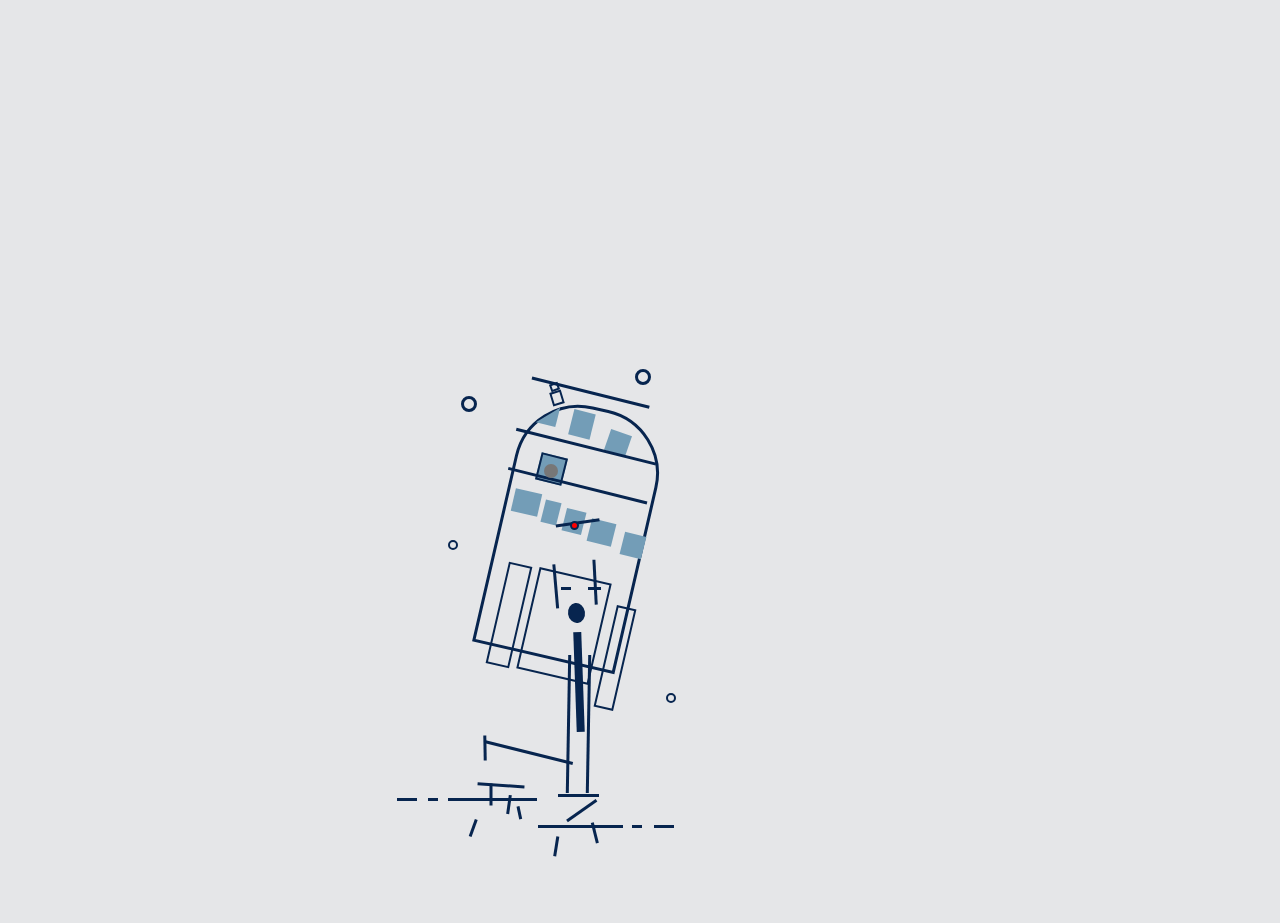
<file: index.html>
<!DOCTYPE html>
<html lang="en">

<head>
    <meta charset="UTF-8">
    <meta http-equiv="X-UA-Compatible" content="IE=edge">
    <meta name="viewport" content="width=device-width, initial-scale=1.0">
    <title>AddImage</title>
    <link rel="styleSheet" href="style23.css">



<body>

    <div class="semicircle-border"></div>
    <div class="horizontal-line"></div>
    <div class="triangle"></div>
    <div class="square"></div>
    <div class="square1"></div>
    <div class="horizontal-line1"></div>
    <div class="square2"></div>
    <div class="horizontal-line2"></div>
    <div class="square3"></div>
    <div class="square4"></div>
    <div class="square5"></div>
    <div class="square6"></div>
    <div class="square7"></div>
    <div class="rectangle"></div>
    <div class="rectangle1"></div>
    <div class="rectangle2"></div>
    <div class="horizontal-line3"></div>
    <div class="horizontal-line4"></div>
    <div class="horizontal-line5"></div>
    <div class="horizontal-line6"></div>
    <div class="horizontal-line7"></div>
    <div class="horizontal-line8"></div>
    <div class="horizontal-line9"></div>
    <div class="horizontal-line10"></div>
    <div class="horizontal-line11"></div>
    <div class="horizontal-line12"></div>
    <div class="horizontal-line13"></div>
    <div class="horizontal-line14"></div>
    <div class="horizontal-line15"></div>
    <div class="horizontal-line16"></div>
    <div class="horizontal-line17"></div>
    <div class="horizontal-line18"></div>
    <div class="horizontal-line19"></div>
    <div class="horizontal-line20"></div>
    <div class="horizontal-line21"></div>
    <div class="horizontal-line22"></div>
    <div class="horizontal-line23"></div>
    <div class="horizontal-line24"></div>
    <div class="horizontal-line25"></div>
    <div class="horizontal-line26"></div>
    <div class="circle"></div>
    <div class="circle-1"></div>
    <div class="handle"></div>
    <div class="circle-border"></div>

    <div class="circle-border-1"></div>
    <div class="circle-border-2"></div>
    <div class="circle-border-3"></div>
    <div class="circle-border-4"></div>

    <div class="square8"></div>
    <div class="square9"></div>
    <div class="opa">
        <div class="rectangle3"></div>
        <div class="rectangle4"></div>
        <div class="rectangle5"></div>
        <div class="rectangle6"></div>
        <div class="rectangle7"></div>

    </div>












































    <body>

</html>
</file>
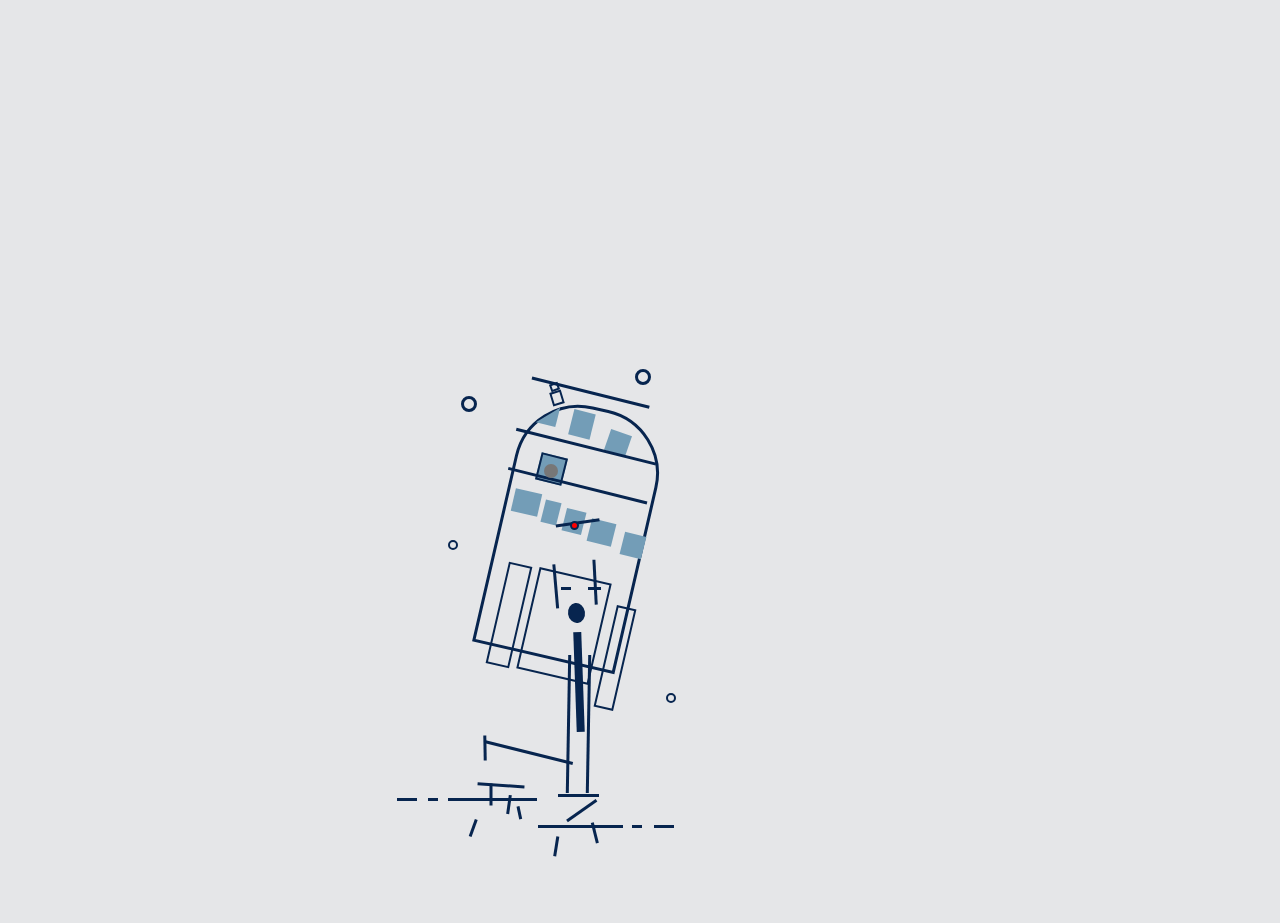
<file: robt.html>
<!DOCTYPE html>
<html lang="en">

<head>
    <meta charset="UTF-8">
    <meta http-equiv="X-UA-Compatible" content="IE=edge">
    <meta name="viewport" content="width=device-width, initial-scale=1.0">
    <title>AddImage</title>
    <link rel="styleSheet" href="style23.css">



<body>

    <div class="semicircle-border"></div>
    <div class="horizontal-line"></div>
    <div class="triangle"></div>
    <div class="square"></div>
    <div class="square1"></div>
    <div class="horizontal-line1"></div>
    <div class="square2"></div>
    <div class="horizontal-line2"></div>
    <div class="square3"></div>
    <div class="square4"></div>
    <div class="square5"></div>
    <div class="square6"></div>
    <div class="square7"></div>
    <div class="rectangle"></div>
    <div class="rectangle1"></div>
    <div class="rectangle2"></div>
    <div class="horizontal-line3"></div>
    <div class="horizontal-line4"></div>
    <div class="horizontal-line5"></div>
    <div class="horizontal-line6"></div>
    <div class="horizontal-line7"></div>
    <div class="horizontal-line8"></div>
    <div class="horizontal-line9"></div>
    <div class="horizontal-line10"></div>
    <div class="horizontal-line11"></div>
    <div class="horizontal-line12"></div>
    <div class="horizontal-line13"></div>
    <div class="horizontal-line14"></div>
    <div class="horizontal-line15"></div>
    <div class="horizontal-line16"></div>
    <div class="horizontal-line17"></div>
    <div class="horizontal-line18"></div>
    <div class="horizontal-line19"></div>
    <div class="horizontal-line20"></div>
    <div class="horizontal-line21"></div>
    <div class="horizontal-line22"></div>
    <div class="horizontal-line23"></div>
    <div class="horizontal-line24"></div>
    <div class="horizontal-line25"></div>
    <div class="horizontal-line26"></div>
    <div class="circle"></div>
    <div class="circle-1"></div>
    <div class="handle"></div>
    <div class="circle-border"></div>

    <div class="circle-border-1"></div>
    <div class="circle-border-2"></div>
    <div class="circle-border-3"></div>
    <div class="circle-border-4"></div>

    <div class="square8"></div>
    <div class="square9"></div>
    <div class="opa">
        <div class="rectangle3"></div>
        <div class="rectangle4"></div>
        <div class="rectangle5"></div>
        <div class="rectangle6"></div>
        <div class="rectangle7"></div>

    </div>












































    <body>

</html>
</file>
<file: style23.css>
body {
    background-color: #e5e6e8;
 }
 .semicircle-border {
    position: absolute;
    top: 45%;
    left: 39%;
    transform: rotate(13deg);
    width: 140px;
    height: 250px;
    border-top-left-radius: 65px;
    border-top-right-radius: 65px;
    border: 0.2pc solid rgb(7, 37, 79);
 
    text-decoration: underline;
 
  }
  
  .horizontal-line {
    position: absolute;
    top: 30%;
    left: 42.6%;
    transform: rotate(14deg);
    width: 121px;
    height: 123px;
       border-bottom: 0.2pc solid rgb(7, 37, 79);   
     }
 
    
  
  .triangle {
    position: absolute;
    top: 45%;
    left: 42%;
    width: -6;
    height: -6;
    transform: rotate(194deg);
    border-top: 20px solid rgb(115, 157, 183);
    border-right: 20px solid transparent;
 
  }
  .square {
    position: absolute;
    top: 45.7%;
    left: 44.6%;
    width: 22px; 
    height: 26.4px; 
    transform: rotate(194deg);
    background-color: rgb(115, 157, 183);
  } 
  .square1 {
    position: absolute;
    top: 48%;
    left: 47.4%;
    width: 22px; 
    height: 22px; 
    transform: rotate(199deg);
    background-color: rgb(115, 157, 183);
    } 
 
    .horizontal-line1 {
    position: absolute;
    top: 36%;
    left: 41.3%;
    transform: rotate(14deg);
    width: 144px;
    height: 123px;
       border-bottom: 0.2pc solid rgb(7, 37, 79);   
     }
 
     .square2 {
       position: absolute;
       top:50.5%;
       left: 42%;
       transform: rotate(14deg);
       background-color: rgb(115, 157, 183);
       border: 2px solid rgb(7, 37, 79);
       width: 23px;
       height: 24px;
     }
 
     .circle {
       position: absolute;
       top: 51.5%;
       left: 42.3%;
       width: 18px;
       height: 18px;
       border-radius: 50%;
       background-color: black;
     }
     
     .horizontal-line2 {
       position: absolute;
       top: 40.3%;
       left: 40.7%;
       transform: rotate(14deg);
       width: 143px;
       height: 123px;
          border-bottom: 0.2pc solid rgb(7, 37, 79);   
        }
 
       .square3{
          position: absolute;
          top: 54.6%;
          left: 40.08%;
          width: 27px; 
          height: 23px; 
          transform: rotate(193deg);
          background-color: rgb(115, 157, 183);
        }
       
     .square4 {
       position: absolute;
       top:55.7%;
       left: 42.4%;
       transform: rotate(194deg);
       background-color: rgb(115, 157, 183);
       width: 16px;
       height: 23px;
     }
 
     .circle1 {
       position: absolute;
       top: 10%;
       left: 10%;
       width: 10px;
       height: 10px;
       border-radius: 50%;
       background-color: black;
     }
 
     .square5 {
       position: absolute;
       top: 56.7%;
       left: 44.1%;
       transform: rotate(194deg);
       background-color: rgb(115, 157, 183);
       width: 20px;
       height: 23px;
     }
 
 
  .square6 {
    position: absolute;
       top: 57.9%;
       left: 46%;
       transform: rotate(194deg);
       background-color: rgb(115, 157, 183);
       width: 25px;
       height: 23px;
  }
 
  .square7 {
    position: absolute;
    top: 59.3%;
    left: 48.6%;
    transform: rotate(194deg);
    background-color: rgb(115, 157, 183);
    width: 22px;
    height: 23px;
  }
 
  .rectangle {
    position: absolute;
    top: 67%;
    left: 35.7%;
    transform: rotate(103deg);
    border: 2px solid rgb(7, 37, 79);
    width: 100px;
    height: 20px;
 
     }
 .rectangle1 {
    position: absolute;
    top: 65.4%;
    left: 40%;
    transform: rotate(103deg);
    border: 2px solid rgb(7, 37, 79);
    width: 100px;
    height: 70px;
 }
 .rectangle2{
    position: absolute;
    top: 72%;
    left: 44%;
    transform: rotate(103deg);
    border: 2px solid rgb(7, 37, 79);
    width: 100px;
    height: 16px;
 }
 
 .horizontal-line13 {
    position: absolute;
    top: 70%;
    left: 39%;
    transform: rotate(14deg);
    width: 90px;
    height: 123px;
       border-bottom: 0.2pc solid rgb(7, 37, 79);  
 }
 
 .horizontal-line3 {
    position: absolute;
    top: 70%;
    left: 39%;
    transform: rotate(14deg);
    width: 90px;
    height: 123px;
       border-bottom: 0.2pc solid rgb(7, 37, 79); 
 }
 
 .horizontal-line4 {
    position: absolute;
    top: 76%;
    left: 41.7%;
    transform: rotate(89deg);
    width: 25px;
    height: 123px;
       border-bottom: 0.2pc solid rgb(7, 37, 79); 
 }
 
 .horizontal-line5 {
    position: absolute;
    top: 88.7%;
    left: 46.8%;
    transform: rotate(145deg);
    width: 36px;
    height: 123px;
       border-bottom: 0.2pc solid rgb(7, 37, 79); 
 }
 
 .horizontal-line6 {
    position: absolute;
    top: 82.5%;
    left: 41.4%;
    transform: rotate(90deg);
    width: 22px;
    height: 100px;
       border-bottom: 0.2pc solid rgb(7, 37, 79); 
 }
 
 .horizontal-line7 {
    position: absolute;
    top: 84.4%;
    left: 42.9%;
    transform: rotate(98deg);
    width: 19px;
    height: 100px;
       border-bottom: 0.2pc solid rgb(7, 37, 79); 
 }
 
 .horizontal-line8 {
    position: absolute;
    top: 76%;
    left: 37.6%;
    transform: rotate(4deg);
    width: 47px;
    height: 100px;
       border-bottom: 0.2pc solid rgb(7, 37, 79); 
 }
 
 .horizontal-line9 {
    position: absolute;
    top: 87.3%;
    left: 40.8%;
    transform: rotate(110deg);
    width: 18px;
    height: 123px;
       border-bottom: 0.2pc solid rgb(7, 37, 79); 
 }
 
 .horizontal-line10 {
    position: absolute;
    top: 81.9%;
    left: 44.8%;
    transform: rotate(78deg);
    width: 13px;
    height: 123px;
       border-bottom: 0.2pc solid rgb(7, 37, 79); 
 }
 
 .horizontal-line11 {
    position: absolute;
    top: 75%;
    left: 35%;
    transform: rotate(0deg);
    width: 89px;
    height: 123px;
       border-bottom: 0.2pc solid rgb(7, 37, 79); 
 }
 
 .horizontal-line12 {
    position: absolute;
    top: 75%;
    left: 31%;
    transform: rotate(0deg);
    width: 20px;
    height: 123px;
       border-bottom: 0.2pc solid rgb(7, 37, 79); 
 }
 
 .horizontal-line13 {
    position: absolute;
    top: 75%;
    left: 33.4%;
    transform: rotate(0deg);
    width: 10px;
    height: 123px;
       border-bottom: 0.2pc solid rgb(7, 37, 79); 
 }
 
 .horizontal-line14 {
    position: absolute;
    top: 78%;
    left: 42%;
    transform: rotate(0deg);
    width: 85px;
    height: 123px;
       border-bottom: 0.2pc solid rgb(7, 37, 79); 
 }
 
 .horizontal-line15 {
    position: absolute;
    top: 88.1%;
    left: 47.4%;
    transform: rotate(99deg);
    width: 20px;
    height: 123px;
       border-bottom: 0.2pc solid rgb(7, 37, 79); 
 }
 
 .horizontal-line16 {
    position: absolute;
    top: 74.5%;
    left: 43.6%;
    transform: rotate(0deg);
    width: 41px;
    height: 123px;
       border-bottom: 0.2pc solid rgb(7, 37, 79); 
 }
 
 .horizontal-line17 {
    position: absolute;
    top: 83.9%;
    left: 50.3%;
    transform: rotate(76deg);
    width: 21px;
    height: 123px;
       border-bottom: 0.2pc solid rgb(7, 37, 79); 
 }
 
 .horizontal-line18 {
    position: absolute;
    top: 78%;
    left: 51.1%;
    transform: rotate(0deg);
    width: 20px;
    height: 123px;
       border-bottom: 0.2pc solid rgb(7, 37, 79); 
 }
 
 .horizontal-line19 {
    position: absolute;
    top: 78%;
    left: 49.4%;
    transform: rotate(0deg);
    width: 10px;
    height: 123px;
       border-bottom: 0.2pc solid rgb(7, 37, 79); 
 }
 
 .horizontal-line20 {
    position: absolute;
    top: 73.5%;
    left: 43.8%;
    transform: rotate(91deg);
    width: 138px;
    height: 123px;
       border-bottom: 0.2pc solid rgb(7, 37, 79); 
 }
 
 .horizontal-line21 {
    position: absolute;
    top: 73.5%;
    left: 45.4%;
    transform: rotate(91deg);
    width: 138px;
    height: 123px;
       border-bottom: 0.2pc solid rgb(7, 37, 79); 
 }
 
 .horizontal-line22 {
    position: absolute;
    top: 51.5%;
    left: 43.8%;
    transform: rotate(0deg);
    width: 10px;
    height: 123px;
       border-bottom: 0.2pc solid rgb(7, 37, 79); 
 }
 
 .horizontal-line23 {
    position: absolute;
    top: 51.5%;
    left: 45.9%;
    transform: rotate(0deg);
    width: 13px;
    height: 123px;
       border-bottom: 0.2pc solid rgb(7, 37, 79); 
 }
 
 .horizontal-line24 {
    position: absolute;
    top: 57.5%;
    left: 46.5%;
    transform: rotate(85deg);
    width: 44px;
    height: 123px;
       border-bottom: 0.2pc solid rgb(7, 37, 79); 
 }
 
 .horizontal-line25 {
    position: absolute;
    top: 57.3%;
    left: 49.5%;
    transform: rotate(87deg);
    width: 45px;
    height: 123px;
       border-bottom: 0.2pc solid rgb(7, 37, 79); 
 }
 
 .horizontal-line26 {
    position: absolute;
    top: 44.3%;
    left: 42.7%;
    transform: rotate(-8.1deg);
    width: 44px;
    height: 123px;
       border-bottom: 0.2pc solid rgb(7, 37, 79); 
 }
 
 .circle {
     top: 57.9%;
     left: 44.5%; 
        width: 5px;
    height: 5px;
    border-radius: 50%;
    background-color: red;
    border: 2px solid rgb(7, 37, 79);
  }
 
  .circle-1 {
    position: absolute;
    top: 67%;
    left: 44.4%;
    width: 17px;
    height: 20px;
    border-radius: 50% 50% 50% 50%;
    background-color: rgb(7, 37, 79);
    border-bottom: none;
    transform: rotate(-8deg);
  }
 
 .handle {
 
    position: absolute;
    width: 8px;
    height: 100px;
    background-color: rgb(7, 37, 79);
    position: absolute;
    top: 70.2%;
    left: 44.9%;
    transform: rotate(-2deg);
 }
  
 .circle-border {
    position: absolute;
    top: 51.6%;
    left: 42.5%;
    width: 14px;
    height: 14px;
    border-radius: 50%;
    background-color: rgb(119, 119, 119);
 }
  
 .circle-border-1 {
    position: absolute;
    top: 41%;
    left: 49.6%;
    width: 10px;
    height: 10px;
    border-radius: 50%;
    border: 3px solid rgb(7, 37, 79);
  }
 
  .circle-border-2 {
    position: absolute;
    top: 44%;
    left: 36%;
    width: 10px;
    height: 10px;
    border-radius: 50%;
    border: 3px solid rgb(7, 37, 79);
  }
 
  .circle-border-3 {
    position: absolute;
    top: 60%;
    left: 35%;
    width: 6px;
    height: 6px;
    border-radius: 50%;
    border: 2px solid rgb(7, 37, 79);
  }
 
  .circle-border-4 {
    position: absolute;
    top: 77%;
    left: 52%;
    width: 6px;
    height: 6px;
    border-radius: 50%;
    border: 2px solid rgb(7, 37, 79);
  }
 
 .square8 {
    position: absolute;
    top: 43.6%;
    left: 43%;
       width: 10px;
       height: 8px;
       border: 2px solid rgb(7, 37, 79);
    transform: rotate(73deg);
     
 }
 
 .square9 {
    position: absolute;
    top: 42.6%;
    left: 43%;
       width: 5px;
       height: 4px;
       border: 2px solid rgb(7, 37, 79);
    transform: rotate(-20deg);
 }
 
 /* .rectangle3 {
    position: absolute;
    top: 28%;
    left: 42.7%;
    transform: rotate(92deg);
       width: 30px;
       height: 220px;
       background-color:  rgb(156, 190, 237);
       opacity: 0.6;
       padding: 5px;
       border-radius: 25px;
 
     }
 
 .rectangle4{
    position: absolute;
    top: 28.8%;
    left: 43%;
    transform: rotate(91.8deg);
       width: 30px;
       height: 290px;
       background-color:  rgb(156, 190, 237);
       opacity: 0.6;
       padding: 3px;
       border-radius: 25px;
 }
 
 .rectangle5{
    position: absolute;
    top: 38.2%;
    left: 43%;
    transform: rotate(91.8deg);
       width: 30px;
       height: 250px;
       background-color:  rgb(156, 190, 237);
       opacity: 0.6;
       padding: 6px;
       border-radius: 25px;
 }
 
 .rectangle6{
    position: absolute;
    top: 36.8%;
    left: 43%;
    transform: rotate(91.8deg);
       width: 30px;
       height: 350px;
       background-color:  rgb(156, 190, 237);
       opacity: 0.6;
       padding: 8px;
       border-radius: 25px;
 }
 
 .rectangle7{
    position: absolute;
    top: 51%;
    left: 43%;
    transform: rotate(91.8deg);
       width: 30px;
       height: 270px;
       background-color:  rgb(156, 190, 237);
       opacity: 0.6;
       padding: 9px;
       border-radius: 25px;
 } */
</file>
